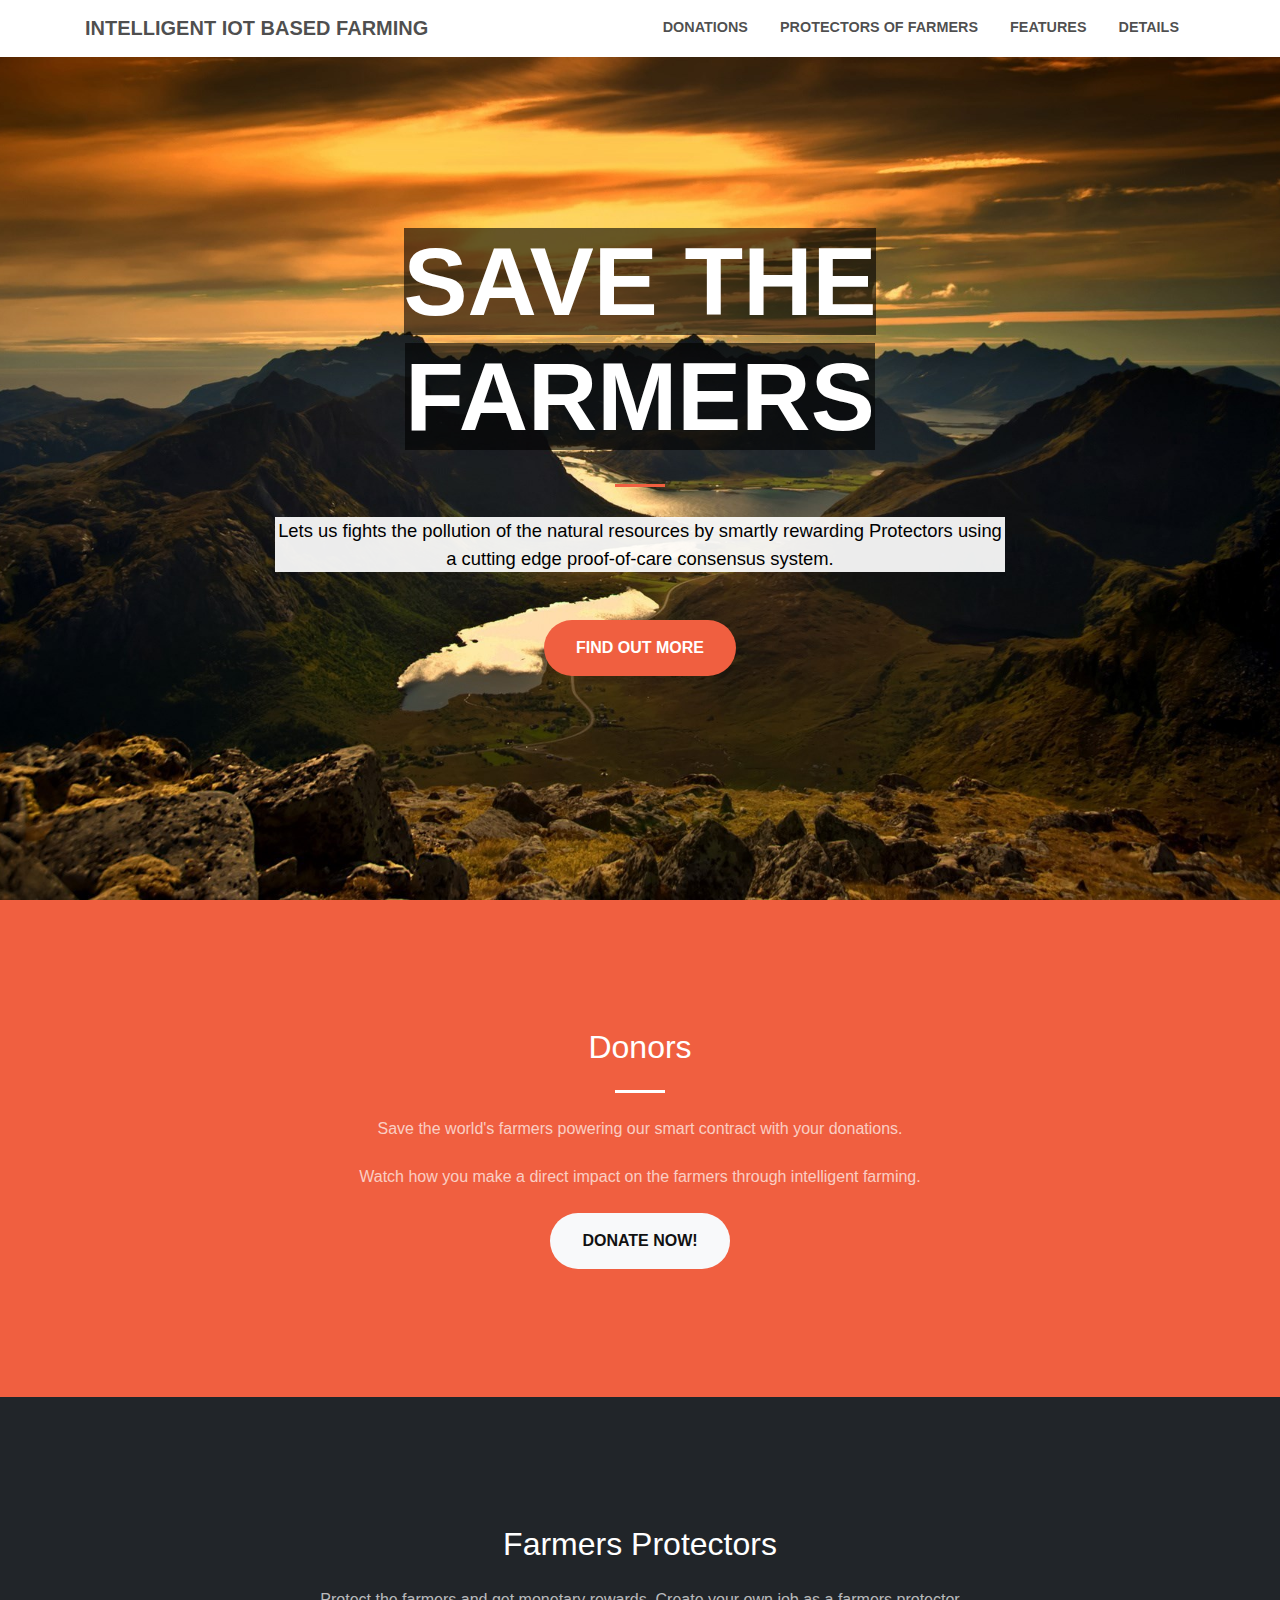
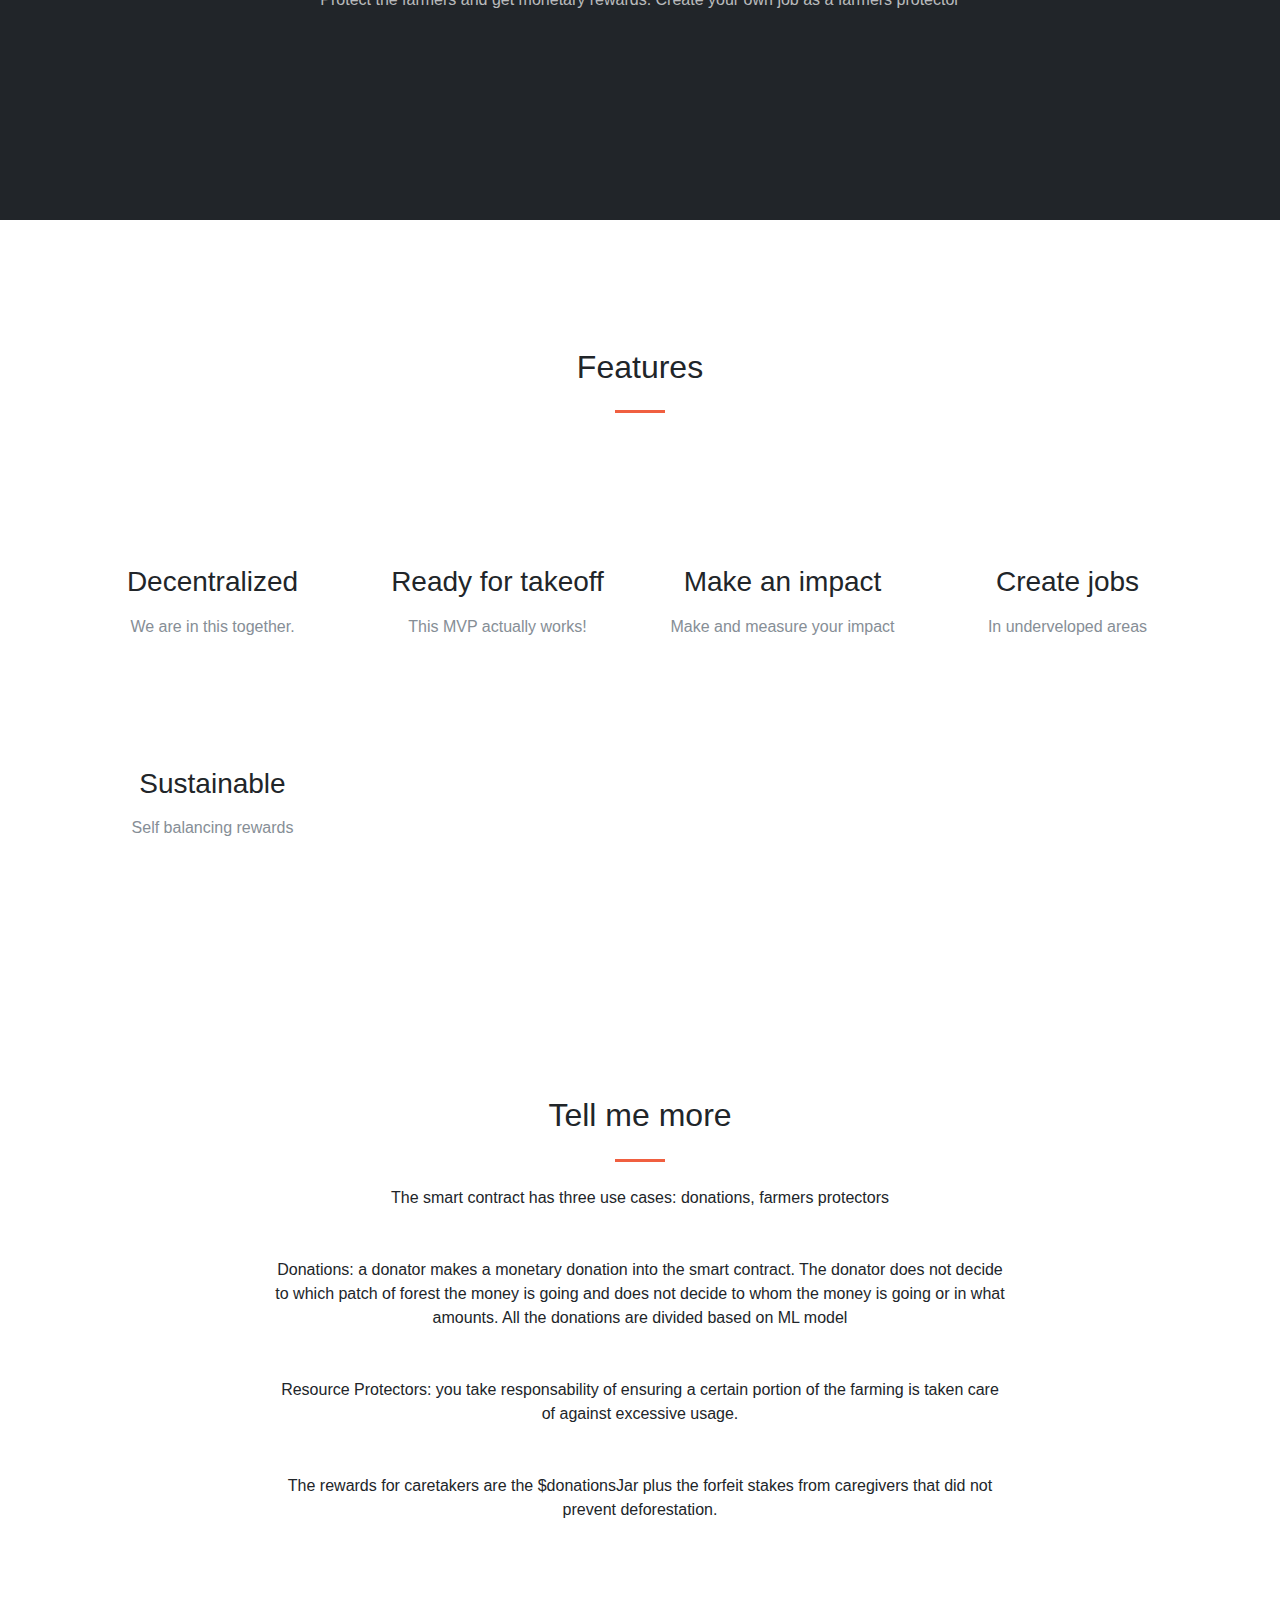
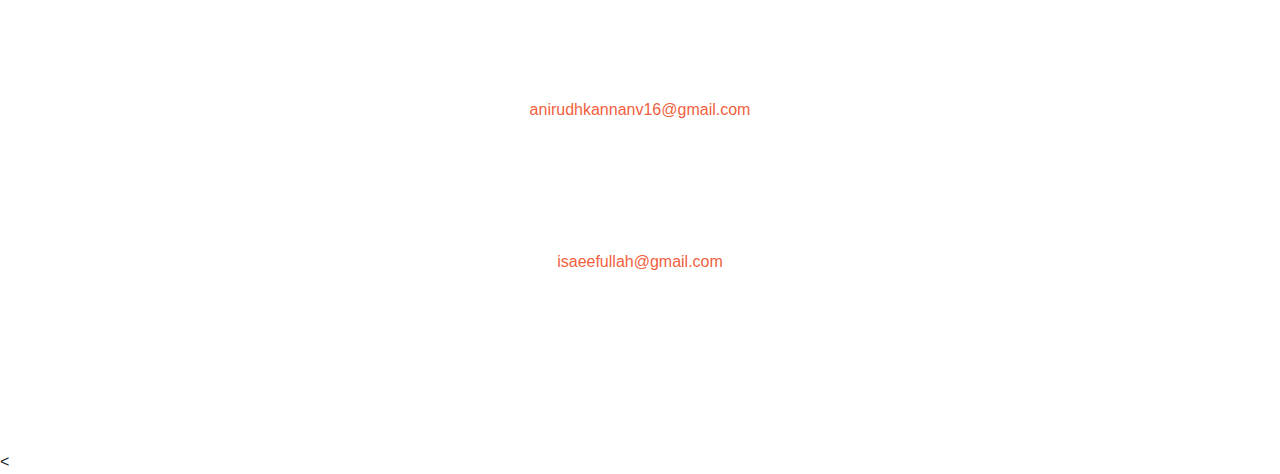
<file: index.html>
<!DOCTYPE html>
<html lang="en">

  <head>

    <meta charset="utf-8">
    <meta name="viewport" content="width=device-width, initial-scale=1, shrink-to-fit=no">
    <meta name="description" content="">
    <meta name="author" content="">

    <title>INTELLIGENT IOT BASED FARMING</title>

    
    <link href="vendor/bootstrap/css/bootstrap.min.css" rel="stylesheet">

    
    <link href="vendor/font-awesome/css/font-awesome.min.css" rel="stylesheet" type="text/css">

    <!-- Plugin CSS -->
    <link href="vendor/magnific-popup/magnific-popup.css" rel="stylesheet">

    <!-- Custom styles for this template -->
    <link href="css/creative.css" rel="stylesheet">

  </head>

  <body id="page-top">

    <!-- Navigation -->
    <nav class="navbar navbar-expand-lg navbar-light fixed-top" id="mainNav" style='background-color: #fff'>
      <div class="container">
        <a class="navbar-brand js-scroll-trigger" href="#page-top">INTELLIGENT IOT BASED FARMING</a>
        <button class="navbar-toggler navbar-toggler-right" type="button" data-toggle="collapse" data-target="#navbarResponsive" aria-controls="navbarResponsive" aria-expanded="false" aria-label="Toggle navigation">
          <span class="navbar-toggler-icon"></span>
        </button>
        <div class="collapse navbar-collapse" id="navbarResponsive">
          <ul class="navbar-nav ml-auto">
            <li class="nav-item">
              <a class="nav-link js-scroll-trigger" href="#about">Donations</a>
            </li>
            <li class="nav-item">
              <a class="nav-link js-scroll-trigger" href="#caregivers">Protectors of Farmers</a>
            </li>

            <li class="nav-item">
              <a class="nav-link js-scroll-trigger" href="#nuggets">Features</a>
            </li>


            <li class="nav-item">
              <a class="nav-link js-scroll-trigger" href="#details">Details</a>
            </li>

            

          </ul>
        </div>
      </div>
    </nav>

    <header class="masthead text-center text-white d-flex">
      <div class="container my-auto">
        <div class="row">
          <div class="col-lg-10 mx-auto">
            <h1 class="text-uppercase">
              <strong style='font-size: 1.5em;  color: white;
               background-color: rgba(0,0,0,0.6);'>save the farmers</strong>
            </h1>
            <hr>
          </div>
          <div class="col-lg-8 mx-auto">

<div style='background-color: rgba(255,255,255,.6); width: 33wv;'>
            <p class="text-faded mb-5" style='color: #000; background-color: rgba(255,255,255,.8);'>Lets us fights the pollution of the natural resources by smartly rewarding Protectors using a cutting edge proof-of-care consensus system.</p>

            </div>

            <a class="btn btn-primary btn-xl js-scroll-trigger" href="#about">Find Out More</a>
          </div>
        </div>
      </div>
    </header>

    <section class="bg-primary" id="about">
      <div class="container">
        <div class="row">
          <div class="col-lg-8 mx-auto text-center">
            <h2 class="section-heading text-white">Donors</h2>
            <hr class="light my-4">
            <p class="text-faded mb-4">Save the world's farmers  powering our smart contract with your donations.</p>
            <p class="text-faded mb-4"> Watch how you make a direct impact on the farmers through intelligent farming.</p>

            <a class="btn btn-light btn-xl js-scroll-trigger" href="app-care/index.html">DONATE NOW!</a>

          </div>
        </div>
      </div>
    </section>



    <section class="bg-dark text-white" id='caregivers'>
      <div class="container text-center">
        <h2 class="mb-4">Farmers Protectors</h2>
        <p class="text-faded mb-4">Protect the farmers and get monetary rewards. Create your own job as a farmers protector</p>
        <a class="btn btn-light btn-xl sr-button" href="app-donor/index.html">PROTECT NOW!</a>
      </div>
    </section>



    <section id="nuggets">
      <div class="container">
        <div class="row">
          <div class="col-lg-12 text-center">
            <h2 class="section-heading">Features</h2>
            <hr class="my-4">
          </div>
        </div>
      </div>
      <div class="container">
        <div class="row">
          <div class="col-lg-3 col-md-6 text-center">
            <div class="service-box mt-5 mx-auto">
              <i class="fa fa-4x fa-users text-primary mb-3 sr-icons"></i>
              <h3 class="mb-3">Decentralized</h3>
              <p class="text-muted mb-0">We are in this together.</p>
            </div>
          </div>
          <div class="col-lg-3 col-md-6 text-center">
            <div class="service-box mt-5 mx-auto">
              <i class="fa fa-4x fa-paper-plane text-primary mb-3 sr-icons"></i>
              <h3 class="mb-3">Ready for takeoff</h3>
              <p class="text-muted mb-0">This MVP actually works!</p>
            </div>
          </div>
          <div class="col-lg-3 col-md-6 text-center">
            <div class="service-box mt-5 mx-auto">
              <i class="fa fa-4x fa-signal text-primary mb-3 sr-icons"></i>
              <h3 class="mb-3">Make an impact</h3>
              <p class="text-muted mb-0">Make and measure your impact</p>
            </div>
          </div>
          <div class="col-lg-3 col-md-6 text-center">
            <div class="service-box mt-5 mx-auto">
              <i class="fa fa-4x fa-briefcase text-primary mb-3 sr-icons"></i>
              <h3 class="mb-3">Create jobs</h3>
              <p class="text-muted mb-0">In underveloped areas</p>
            </div>
          </div>
        </div>
      </div>

      <div class="container">
        <div class="row">
          <div class="col-lg-3 col-md-6 text-center">
            <div class="service-box mt-5 mx-auto">
              <i class="fa fa-4x fa-undo text-primary mb-3 sr-icons"></i>
              <h3 class="mb-3">Sustainable</h3>
              <p class="text-muted mb-0">Self balancing rewards</p>
            </div>
          </div>
          
          
      </div>

    </section>

    

    <section id="details">
      <div class="container">
        <div class="row">
          <div class="col-lg-8 mx-auto text-center">
            <h2 class="section-heading">Tell me more</h2>
            <hr class="my-4">

            <p class="mb-5">The smart contract has three use cases: donations, farmers protectors</p>

            <p class="mb-5">Donations: a donator makes a monetary donation into the smart contract. The donator does not decide to which patch of forest the money is going and does not decide to whom the money is going or in what amounts. All the donations are divided based on ML model </p>

            <p class="mb-5">Resource Protectors: you take responsability of ensuring a certain portion of the farming is taken care of against excessive usage.</p>

            <p class="mb-5">The rewards for caretakers are the $donationsJar plus the forfeit stakes from caregivers that did not prevent deforestation.</p>



<br><br>

            <i class="fa fa-4x fa-envelope text-primary mb-3 sr-icons"></i>
   <p class="mb-5"><a href="mailto:your-email@your-domain.com">anirudhkannanv16@gmail.com</a> </p>
 <i class="fa fa-4x fa-envelope text-primary mb-3 sr-icons"></i>
   <p class="mb-5"><a href="mailto:your-email@your-domain.com">isaeefullah@gmail.com</a> </p>


          </div>
        </div>

      </div>
    </section>




<   <!-- Bootstrap core JavaScript -->
    <script src="vendor/jquery/jquery.min.js"></script>
    <script src="vendor/bootstrap/js/bootstrap.bundle.min.js"></script>

    <!-- Plugin JavaScript -->
    <script src="vendor/jquery-easing/jquery.easing.min.js"></script>
    <script src="vendor/scrollreveal/scrollreveal.min.js"></script>
    <script src="vendor/magnific-popup/jquery.magnific-popup.min.js"></script>

    <!-- Custom scripts for this template -->
    <script src="js/creative.min.js"></script>

  </body>

</html>
</file>
<file: css/creative.css>
/*!
 * Start Bootstrap - Creative v4.0.0-beta.2 (https://startbootstrap.com/template-overviews/creative)
 * Copyright 2013-2017 Start Bootstrap
 * Licensed under MIT (https://github.com/BlackrockDigital/startbootstrap-creative/blob/master/LICENSE)
 */
body,
html {
  width: 100%;
  height: 100%; }

body {
  font-family: 'Merriweather', 'Helvetica Neue', Arial, sans-serif; }

hr {
  max-width: 50px;
  border-width: 3px;
  border-color: #F05F40; }

hr.light {
  border-color: #fff; }

a {
  color: #F05F40;
  -webkit-transition: all 0.2s;
  -moz-transition: all 0.2s;
  transition: all 0.2s; }
  a:hover {
    color: #f05f40; }

h1,
h2,
h3,
h4,
h5,
h6 {
  font-family: 'Open Sans', 'Helvetica Neue', Arial, sans-serif; }

.bg-primary {
  background-color: #F05F40 !important; }

.bg-dark {
  background-color: #212529 !important; }

.text-faded {
  color: rgba(255, 255, 255, 0.7); }

section {
  padding: 8rem 0; }

.section-heading {
  margin-top: 0; }

::-moz-selection {
  color: #fff;
  background: #212529;
  text-shadow: none; }

::selection {
  color: #fff;
  background: #212529;
  text-shadow: none; }

img::selection {
  color: #fff;
  background: transparent; }

img::-moz-selection {
  color: #fff;
  background: transparent; }

body {
  -webkit-tap-highlight-color: #212529; }

#mainNav {
  border-bottom: 1px solid rgba(33, 37, 41, 0.1);
  background-color: #fff;
  font-family: 'Open Sans', 'Helvetica Neue', Arial, sans-serif;
  -webkit-transition: all 0.2s;
  -moz-transition: all 0.2s;
  transition: all 0.2s; }
  #mainNav .navbar-brand {
    font-weight: 700;
    text-transform: uppercase;
    color: #F05F40;
    font-family: 'Open Sans', 'Helvetica Neue', Arial, sans-serif; }
    #mainNav .navbar-brand:focus, #mainNav .navbar-brand:hover {
      color: #000; }
  #mainNav .navbar-nav > li.nav-item > a.nav-link,
  #mainNav .navbar-nav > li.nav-item > a.nav-link:focus {
    font-size: .9rem;
    font-weight: 700;
    text-transform: uppercase;
    color: #212529; }
    #mainNav .navbar-nav > li.nav-item > a.nav-link:hover,
    #mainNav .navbar-nav > li.nav-item > a.nav-link:focus:hover {
      color: #000; }
    #mainNav .navbar-nav > li.nav-item > a.nav-link.active,
    #mainNav .navbar-nav > li.nav-item > a.nav-link:focus.active {
      color: #000 !important;
      background-color: transparent; }
      #mainNav .navbar-nav > li.nav-item > a.nav-link.active:hover,
      #mainNav .navbar-nav > li.nav-item > a.nav-link:focus.active:hover {
        background-color: transparent; }
  @media (min-width: 992px) {
    #mainNav {
      border-color: transparent;
      background-color: transparent; }
      #mainNav .navbar-brand {
        color: rgba(0, 0, 0, 0.7); }
        #mainNav .navbar-brand:focus, #mainNav .navbar-brand:hover {
          color: #000; }
      #mainNav .navbar-nav > li.nav-item > a.nav-link {
        padding: 0.5rem 1rem; }
      #mainNav .navbar-nav > li.nav-item > a.nav-link,
      #mainNav .navbar-nav > li.nav-item > a.nav-link:focus {
        color: rgba(0, 0, 0, 0.7); }
        #mainNav .navbar-nav > li.nav-item > a.nav-link:hover,
        #mainNav .navbar-nav > li.nav-item > a.nav-link:focus:hover {
          color: #000; }
      #mainNav.navbar-shrink {
        border-bottom: 1px solid rgba(33, 37, 41, 0.1);
        background-color: #fff; }
        #mainNav.navbar-shrink .navbar-brand {
          color: #000; }
          #mainNav.navbar-shrink .navbar-brand:focus, #mainNav.navbar-shrink .navbar-brand:hover {
            color: #000; }
        #mainNav.navbar-shrink .navbar-nav > li.nav-item > a.nav-link,
        #mainNav.navbar-shrink .navbar-nav > li.nav-item > a.nav-link:focus {
          color: #212529; }
          #mainNav.navbar-shrink .navbar-nav > li.nav-item > a.nav-link:hover,
          #mainNav.navbar-shrink .navbar-nav > li.nav-item > a.nav-link:focus:hover {
            color: #000; } }

header.masthead {
  padding-top: 10rem;
  padding-bottom: calc(10rem - 56px);
  background-image: url("../img/header.jpg");
  background-position: center center;
  -webkit-background-size: cover;
  -moz-background-size: cover;
  -o-background-size: cover;
  background-size: cover; }
  header.masthead hr {
    margin-top: 30px;
    margin-bottom: 30px; }
  header.masthead h1 {
    font-size: 2rem; }
  header.masthead p {
    font-weight: 300; }
  @media (min-width: 768px) {
    header.masthead p {
      font-size: 1.15rem; } }
  @media (min-width: 992px) {
    header.masthead {
      height: 100vh;
      min-height: 650px;
      padding-top: 0;
      padding-bottom: 0; }
      header.masthead h1 {
        font-size: 3rem; } }
  @media (min-width: 1200px) {
    header.masthead h1 {
      font-size: 4rem; } }

.service-box {
  max-width: 400px; }

.portfolio-box {
  position: relative;
  display: block;
  max-width: 650px;
  margin: 0 auto; }
  .portfolio-box .portfolio-box-caption {
    position: absolute;
    bottom: 0;
    display: block;
    width: 100%;
    height: 100%;
    text-align: center;
    opacity: 0;
    color: #fff;
    background: rgba(240, 95, 64, 0.9);
    -webkit-transition: all 0.2s;
    -moz-transition: all 0.2s;
    transition: all 0.2s; }
    .portfolio-box .portfolio-box-caption .portfolio-box-caption-content {
      position: absolute;
      top: 50%;
      width: 100%;
      transform: translateY(-50%);
      text-align: center; }
      .portfolio-box .portfolio-box-caption .portfolio-box-caption-content .project-category,
      .portfolio-box .portfolio-box-caption .portfolio-box-caption-content .project-name {
        padding: 0 15px;
        font-family: 'Open Sans', 'Helvetica Neue', Arial, sans-serif; }
      .portfolio-box .portfolio-box-caption .portfolio-box-caption-content .project-category {
        font-size: 14px;
        font-weight: 600;
        text-transform: uppercase; }
      .portfolio-box .portfolio-box-caption .portfolio-box-caption-content .project-name {
        font-size: 18px; }
  .portfolio-box:hover .portfolio-box-caption {
    opacity: 1; }
  .portfolio-box:focus {
    outline: none; }
  @media (min-width: 768px) {
    .portfolio-box .portfolio-box-caption .portfolio-box-caption-content .project-category {
      font-size: 16px; }
    .portfolio-box .portfolio-box-caption .portfolio-box-caption-content .project-name {
      font-size: 22px; } }

.text-primary {
  color: #F05F40 !important; }

.btn {
  font-weight: 700;
  text-transform: uppercase;
  border: none;
  border-radius: 300px;
  font-family: 'Open Sans', 'Helvetica Neue', Arial, sans-serif; }

.btn-xl {
  padding: 1rem 2rem; }

.btn-primary {
  background-color: #F05F40;
  border-color: #F05F40; }
  .btn-primary:hover, .btn-primary:focus, .btn-primary:active {
    color: #fff;
    background-color: #ee4b28 !important; }
  .btn-primary:active, .btn-primary:focus {
    box-shadow: 0 0 0 0.2rem rgba(240, 95, 64, 0.5) !important; }
</file>
